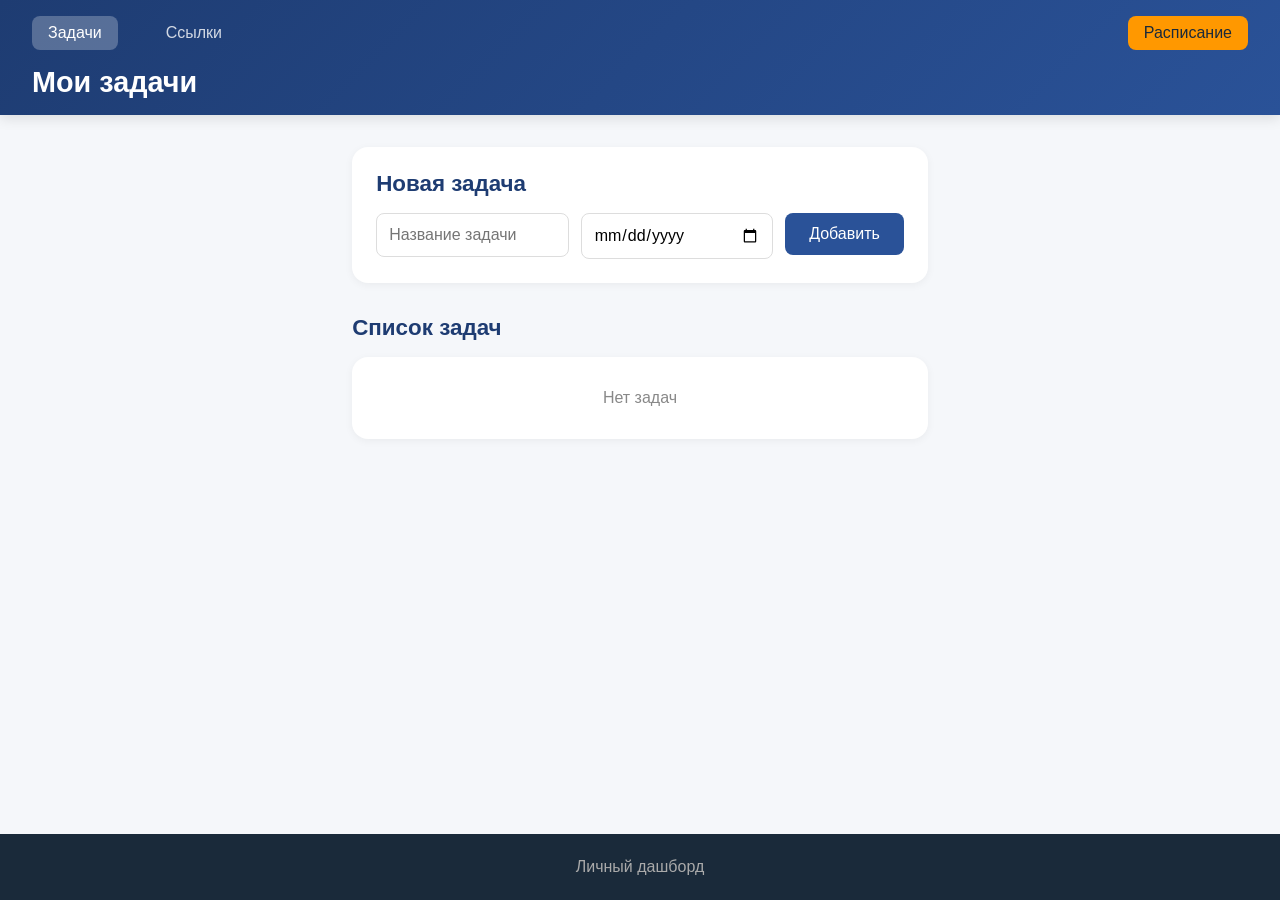
<file: src/index.html>
<!DOCTYPE html>
<html lang="ru">
<head>
    <meta charset="UTF-8">
    <meta name="viewport" content="width=device-width, initial-scale=1.0">
    <title>Дашборд — Задачи</title>
    <link rel="stylesheet" href="style.css">
</head>
<body>
    <header class="header">
        <nav class="nav">
            <a href="index.html" class="nav-link active">Задачи</a>
            <a href="links.html" class="nav-link">Ссылки</a>
            <a href="#" id="scheduleLink" target="_blank" class="nav-link schedule-link">Расписание</a>
        </nav>
        <h1 class="page-title">Мои задачи</h1>
    </header>

    <main class="container">
        <section class="task-form">
            <h2>Новая задача</h2>
            <div class="form-group">
                <input type="text" id="taskTitle" placeholder="Название задачи" class="input">
                <input type="date" id="taskDeadline" class="input">
                <button id="addTaskBtn" class="btn btn-primary">Добавить</button>
            </div>
        </section>

        <section class="task-list">
            <h2>Список задач</h2>
            <ul id="tasksContainer" class="tasks"></ul>
        </section>
    </main>

    <footer class="footer">
        <p>Личный дашборд</p>
    </footer>

    <script src="db.js"></script>
    <script src="script.js"></script>
</body>
</html>
</file>
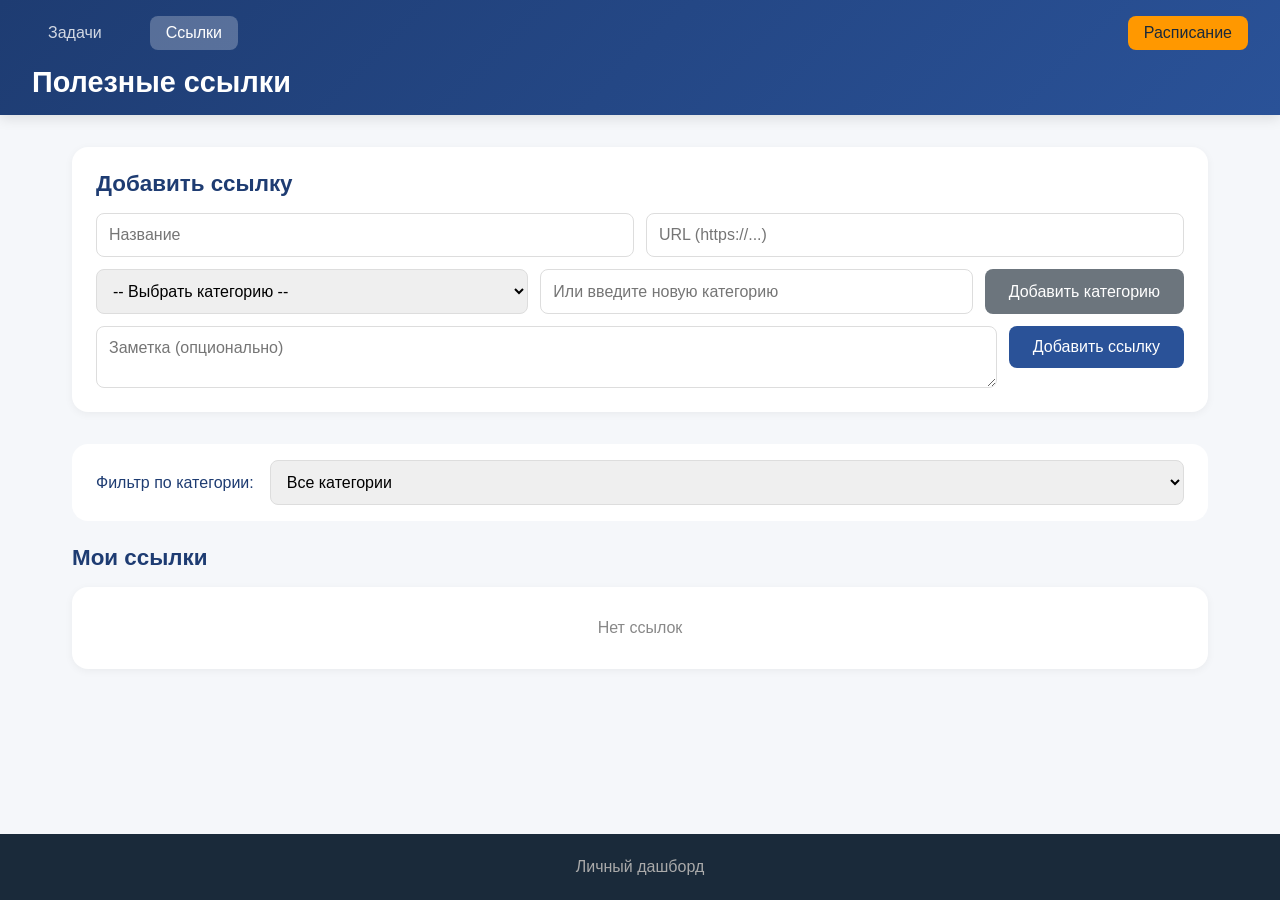
<file: src/links.html>
<!DOCTYPE html>
<html lang="ru">
<head>
    <meta charset="UTF-8">
    <meta name="viewport" content="width=device-width, initial-scale=1.0">
    <title>Дашборд — Ссылки</title>
    <link rel="stylesheet" href="style.css">
</head>
<body>
    <header class="header">
        <nav class="nav">
            <a href="index.html" class="nav-link">Задачи</a>
            <a href="links.html" class="nav-link active">Ссылки</a>
            <a href="#" id="scheduleLink" target="_blank" class="nav-link schedule-link">Расписание</a>
        </nav>
        <h1 class="page-title">Полезные ссылки</h1>
    </header>

    <main class="container">
        <section class="link-form">
            <h2>Добавить ссылку</h2>
            <div class="form-group">
                <input type="text" id="linkTitle" placeholder="Название" class="input">
                <input type="url" id="linkUrl" placeholder="URL (https://...)" class="input">
                
                <div class="category-group">
                    <select id="linkCategorySelect" class="input">
                        <option value="">-- Выбрать категорию --</option>
                    </select>
                    <input type="text" id="linkCategoryNew" placeholder="Или введите новую категорию" class="input">
                    <button type="button" id="addCategoryBtn" class="btn btn-secondary">Добавить категорию</button>
                </div>
                
                <textarea id="linkNote" placeholder="Заметка (опционально)" rows="2" class="input"></textarea>
                <button id="addLinkBtn" class="btn btn-primary">Добавить ссылку</button>
            </div>
        </section>

        <section class="filter-section">
            <label>Фильтр по категории:</label>
            <select id="filterCategory" class="input">
                <option value="all">Все категории</option>
            </select>
        </section>

        <section class="link-list">
            <h2>Мои ссылки</h2>
            <div id="linksContainer" class="links"></div>
        </section>
    </main>

    <footer class="footer">
        <p>Личный дашборд</p>
    </footer>

    <script src="db.js"></script>
    <script src="script.js"></script>
</body>
</html>
</file>
<file: src/style.css>
* {
    margin: 0;
    padding: 0;
    box-sizing: border-box;
}

body {
    font-family: 'Segoe UI', Tahoma, Geneva, Verdana, sans-serif;
    background: #f5f7fa;
    min-height: 100vh;
    display: flex;
    flex-direction: column;
    color: #1a2a3a;
}

.header {
    background: linear-gradient(135deg, #1e3c72, #2a5298);
    color: white;
    padding: 1rem 2rem;
    box-shadow: 0 4px 12px rgba(0,0,0,0.1);
}

.nav {
    display: flex;
    gap: 2rem;
    margin-bottom: 1rem;
    flex-wrap: wrap;
}

.nav-link {
    color: rgba(255,255,255,0.8);
    text-decoration: none;
    font-weight: 500;
    padding: 0.5rem 1rem;
    border-radius: 8px;
    transition: all 0.2s;
}

.nav-link:hover {
    background: rgba(255,255,255,0.2);
    color: white;
}

.nav-link.active {
    background: rgba(255,255,255,0.25);
    color: white;
}

.schedule-link {
    background: #ff9800;
    color: #1a2a3a;
    margin-left: auto;
}

.schedule-link:hover {
    background: #ffb74d;
}

.page-title {
    font-size: 1.8rem;
    margin-top: 0.5rem;
}

.container {
    max-width: 1200px;
    margin: 2rem auto;
    padding: 0 2rem;
    flex: 1;
}

.task-form, .link-form {
    background: white;
    padding: 1.5rem;
    border-radius: 16px;
    margin-bottom: 2rem;
    box-shadow: 0 2px 8px rgba(0,0,0,0.05);
}

h2 {
    margin-bottom: 1rem;
    font-size: 1.4rem;
    color: #1e3c72;
}

.form-group {
    display: flex;
    flex-wrap: wrap;
    gap: 0.75rem;
    align-items: flex-start;
}

.input {
    padding: 0.75rem;
    border: 1px solid #ddd;
    border-radius: 8px;
    font-size: 1rem;
    flex: 1;
    min-width: 150px;
    font-family: inherit;
}

textarea.input {
    width: 100%;
    resize: vertical;
}

.btn {
    padding: 0.75rem 1.5rem;
    border: none;
    border-radius: 8px;
    font-size: 1rem;
    cursor: pointer;
    transition: all 0.2s;
    font-weight: 500;
}

.btn-primary {
    background: #2a5298;
    color: white;
}

.btn-primary:hover {
    background: #1e3c72;
    transform: translateY(-1px);
}

.btn-secondary {
    background: #6c757d;
    color: white;
}

.btn-secondary:hover {
    background: #5a6268;
}

.btn-danger {
    background: #dc3545;
    color: white;
    padding: 0.4rem 0.8rem;
    font-size: 0.85rem;
}

.btn-danger:hover {
    background: #c82333;
}

.btn-sm {
    padding: 0.3rem 0.8rem;
    font-size: 0.85rem;
}

.category-group {
    display: flex;
    flex-wrap: wrap;
    gap: 0.75rem;
    width: 100%;
}

.category-group .input {
    flex: 1;
    min-width: 120px;
}

.filter-section {
    background: white;
    padding: 1rem 1.5rem;
    border-radius: 16px;
    margin-bottom: 1.5rem;
    display: flex;
    align-items: center;
    gap: 1rem;
    flex-wrap: wrap;
}

.filter-section label {
    font-weight: 500;
    color: #1e3c72;
}

.filter-section .input {
    width: auto;
    min-width: 150px;
}

.tasks, .links {
    list-style: none;
    background: white;
    border-radius: 16px;
    overflow: hidden;
    box-shadow: 0 2px 8px rgba(0,0,0,0.05);
}

.task-item, .link-card {
    display: flex;
    justify-content: space-between;
    align-items: center;
    padding: 1rem 1.5rem;
    border-bottom: 1px solid #eee;
    flex-wrap: wrap;
    gap: 0.75rem;
}

.task-item:last-child, .link-card:last-child {
    border-bottom: none;
}

.task-info {
    flex: 1;
    display: flex;
    align-items: center;
    gap: 1rem;
    flex-wrap: wrap;
}

.task-checkbox {
    width: 20px;
    height: 20px;
    cursor: pointer;
}

.task-title {
    font-size: 1rem;
    font-weight: 500;
}

.task-title.completed {
    text-decoration: line-through;
    color: #888;
}

.task-deadline {
    font-size: 0.85rem;
    color: #666;
    background: #f0f0f0;
    padding: 0.2rem 0.6rem;
    border-radius: 20px;
}

.link-card {
    flex-direction: column;
    align-items: flex-start;
}

.link-info {
    width: 100%;
    display: flex;
    justify-content: space-between;
    align-items: center;
    flex-wrap: wrap;
    gap: 0.75rem;
}

.link-title {
    font-weight: 600;
    font-size: 1.1rem;
    color: #2a5298;
}

.link-title a {
    color: #2a5298;
    text-decoration: none;
}

.link-title a:hover {
    text-decoration: underline;
}

.link-category {
    background: #e3f2fd;
    padding: 0.2rem 0.8rem;
    border-radius: 20px;
    font-size: 0.8rem;
    color: #1565c0;
}

.link-note {
    font-size: 0.85rem;
    color: #666;
    margin-top: 0.25rem;
    width: 100%;
}

.empty-message {
    padding: 2rem;
    text-align: center;
    color: #888;
}

.footer {
    background: #1a2a3a;
    color: #aaa;
    text-align: center;
    padding: 1.5rem;
    margin-top: 2rem;
}

@media (max-width: 768px) {
    .header {
        padding: 1rem;
    }
    .nav {
        gap: 0.5rem;
    }
    .nav-link {
        padding: 0.4rem 0.8rem;
        font-size: 0.9rem;
    }
    .schedule-link {
        margin-left: 0;
    }
    .container {
        padding: 0 1rem;
    }
    .form-group {
        flex-direction: column;
    }
    .category-group {
        flex-direction: column;
    }
    .filter-section {
        flex-direction: column;
        align-items: flex-start;
    }
    .filter-section .input {
        width: 100%;
    }
    .task-item {
        flex-direction: column;
        align-items: flex-start;
    }
    .task-info {
        width: 100%;
    }
}
</file>
